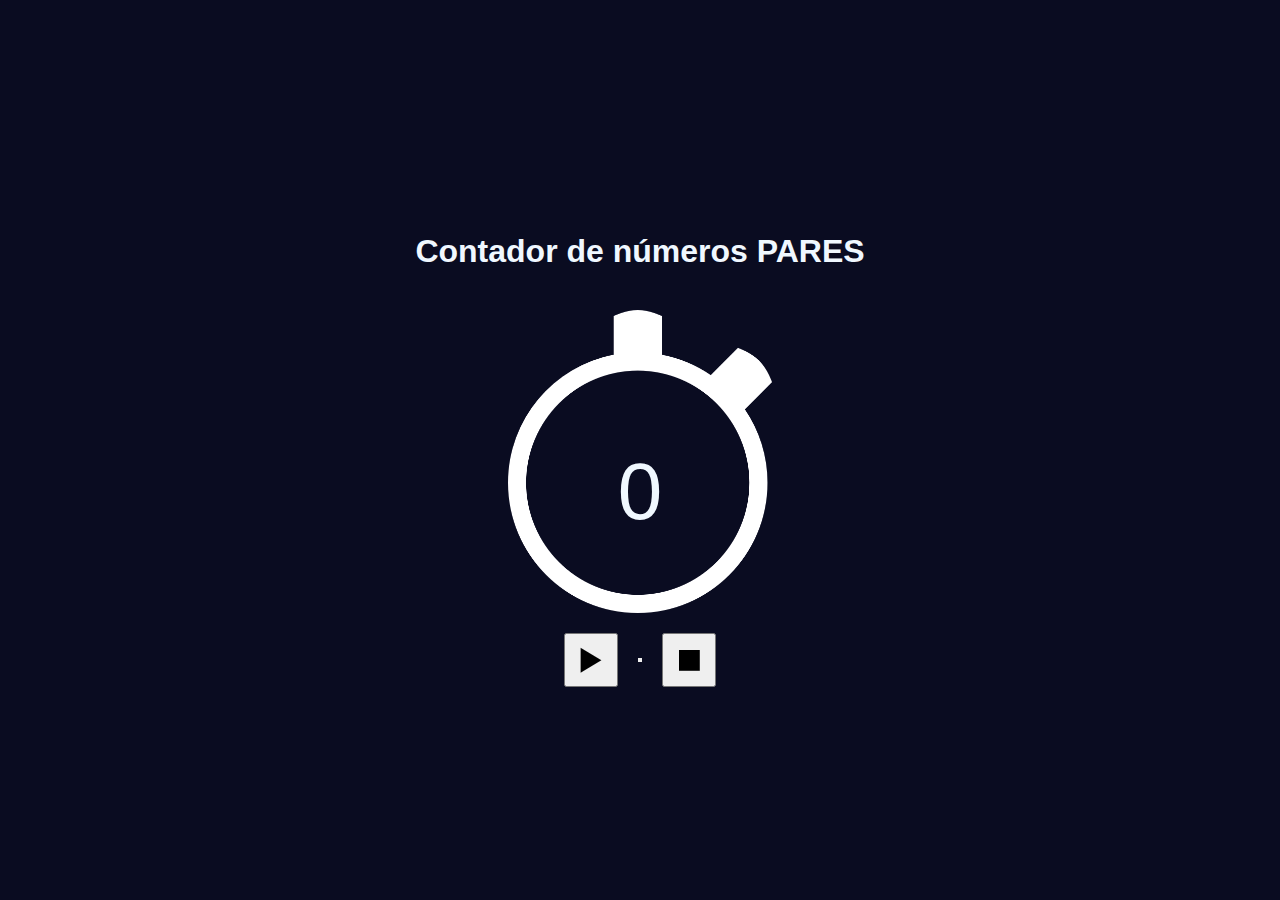
<file: Contagem50Pares/index.html>
<!DOCTYPE html>
<html lang="en">
<head>
  <meta charset="UTF-8">
  <meta http-equiv="X-UA-Compatible" content="IE=edge">
  <meta name="viewport" content="width=device-width, initial-scale=1.0">
  <title>Contador de Pares</title>
  <link rel="stylesheet" href="css/estilo.css">
  <link href='https://unpkg.com/boxicons@2.1.1/css/boxicons.min.css' rel='stylesheet'>
    
</head>

<body>  
    <main>
      <h1>Contador de números PARES</h1>
      <div class="cronometro">
        <img className="img" src="img/cronometro.png" />
        <span id="contador">0</span>
      </div>
      <div class="botoes">
        <button id="btnStart"><i class='bx bx-play' ></i></button>
        <button id="btnPause"><i class='bx bx-pause' style="display: none;"></i></button>
        <button id="btnClean"><i class='bx bx-stop' ></i></button>
      </div>
      <div class="positionNuns">
          <label id="numPares"></label>
          <div class="mostraNum"></div>  
          </div>
    </main>
    <script src="js/site.js"></script>
    
    <table class="numeros">
    </table>
  </body>
  </html>
</file>
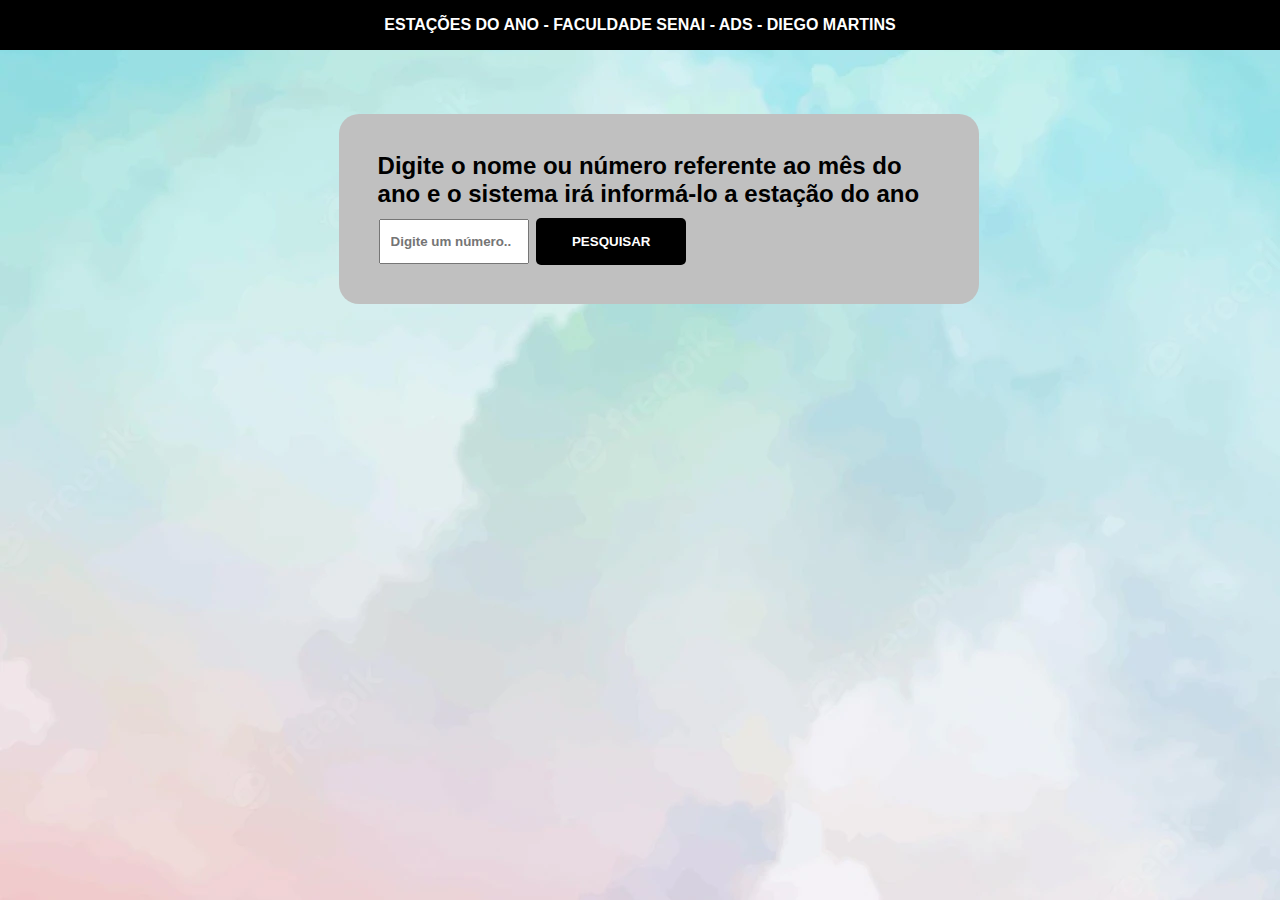
<file: EstacoesDoAno/index.html>
<!DOCTYPE html>
<html lang="pt-BR">
<head>
    <meta charset="UTF-8">
    <meta name="viewport" content="width=device-width, initial-scale=1.0">
    <meta http-equiv="X-UA-Compatible" content="ie=edge">
    <title>Estações do Ano</title>
    <link rel="stylesheet" href="css/estilo.css">
    <script src="js/site.js"></script>
</head>
<body> 
     <div class="container-fluid">
        <nav>
            <h3>Estações do Ano - Faculdade Senai - ADS - Diego Martins</h3>
        </nav>
        
        <div class="conteudo">
            <div class="text">
                <p>Digite o nome ou número referente ao mês do ano e o sistema irá informá-lo a estação do ano</p>
                <div class="input">
                        <input type="text" class="num" id="num" placeholder="Digite um número..">
                
                        <button type="submit" class="btn" onclick="mudaPosicao()">Pesquisar</button>  
                    </div>
                    <main>
                            <div class="estacoes">
                                    <img src="img/inverno.jpg" alt="Inverno" id="inverno" style="display: none;">
                                    <img src="img/outono.jpg" alt="Outono" id="outono" style="display: none;">
                                    <img src="img/primavera.jpg" alt="Primavera" id="primavera" style="display: none;"> 
                                    <img src="img/verao.jpg" alt="Verao" id="verao" style="display: none;">             
                                </div>
                    </main> 
                    <div id="opcao"></div>
            </div>
        </div>
    </div>
</div>        
</body> 
</html>
</file>
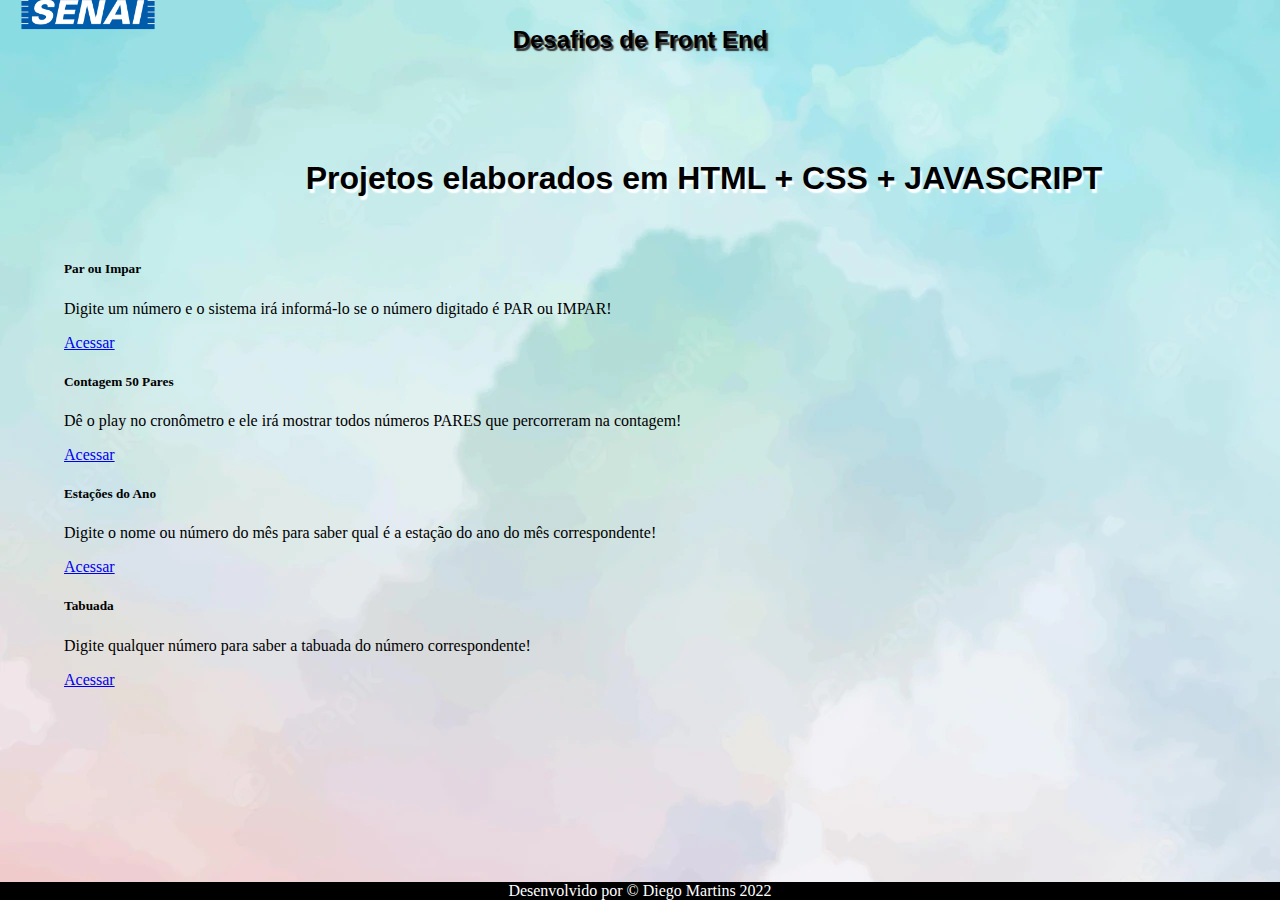
<file: PaginaInicial/index.html>
<!DOCTYPE html>
<html lang="pt-BR">
<head>
<meta charset="UTF-8">
<meta name="description" content="Dashboard">
<meta name="author" content="Diego Martins">
<meta name="viewport" content="width=device-width, initial-scale=1.0">
<title>Página de Desafios</title>
<link rel="stylesheet" type="text/css" href="css/styleindex.css">
<link href="https://cdn.jsdelivr.net/npm/bootstrap@5.2.0-beta1/dist/css/bootstrap.min.css" rel="stylesheet" integrity="sha384-0evHe/X+R7YkIZDRvuzKMRqM+OrBnVFBL6DOitfPri4tjfHxaWutUpFmBp4vmVor" crossorigin="anonymous">
<script src="https://cdn.jsdelivr.net/npm/bootstrap@5.2.0-beta1/dist/js/bootstrap.bundle.min.js" integrity="sha384-pprn3073KE6tl6bjs2QrFaJGz5/SUsLqktiwsUTF55Jfv3qYSDhgCecCxMW52nD2" crossorigin="anonymous"></script>

</head>
<body>
	<nav class="shadow-sm p-1 mb-5">
		<img alt="logo" src="imgs/logo.png">
		<h2 class="text-light fw-bold">Desafios de Front End</h2>
	</nav>

	<section>

			<h1 class="text-dark fw-bold">Projetos elaborados em HTML + CSS + JAVASCRIPT</h1>
		
		<div class="minicard">
			<div class="row">
			  <div class="col-sm-3">
			    <div class="card  card text-bg-dark mb-3">
			      <div class="card-body">
			        <h5 class="card-title">Par ou Impar</h5>
			        <p class="card-text">Digite um número e o sistema irá informá-lo se o número digitado é PAR ou IMPAR!</p>
			        <a href="../ParOuImpar/index.html" class="btn btn-primary fw-bold">Acessar</a>
			      </div>
			    </div>
			  </div>
			  <div class="col-sm-3">
			    <div class="card  card text-bg-dark mb-3">
			      <div class="card-body">
			        <h5 class="card-title">Contagem 50 Pares</h5>
			        <p class="card-text">Dê o play no cronômetro e ele irá mostrar todos números PARES que percorreram na contagem!</p>
			        <a href="../Contagem50Pares/index.html" class="btn btn-primary fw-bold">Acessar</a>
			      </div>
				</div>
			  </div>
			  <div class="col-sm-3">
			    <div class="card  card text-bg-dark mb-3">
			      <div class="card-body">
			        <h5 class="card-title">Estações do Ano</h5>
			        <p class="card-text">Digite o nome ou número do mês para saber qual é a estação do ano do mês correspondente!</p>
			        <a href="../EstacoesDoAno/index.html" class="btn btn-primary fw-bold">Acessar</a>
			      </div>
				</div>
			  </div>
			  <div class="col-sm-3">
			    <div class="card  card text-bg-dark mb-3">
			      <div class="card-body">
			        <h5 class="card-title">Tabuada</h5>
			        <p class="card-text">Digite qualquer número para saber a tabuada do número correspondente!</p>
			        <a href="../Tabuada/index.html" class="btn btn-primary fw-bold">Acessar</a>
			      </div>
				</div>
			  </div>
			</div>
		</div>
	</section>
</div>
	<footer> Desenvolvido por &copy; Diego Martins 2022 </footer>
	</div>
</body>
</file>
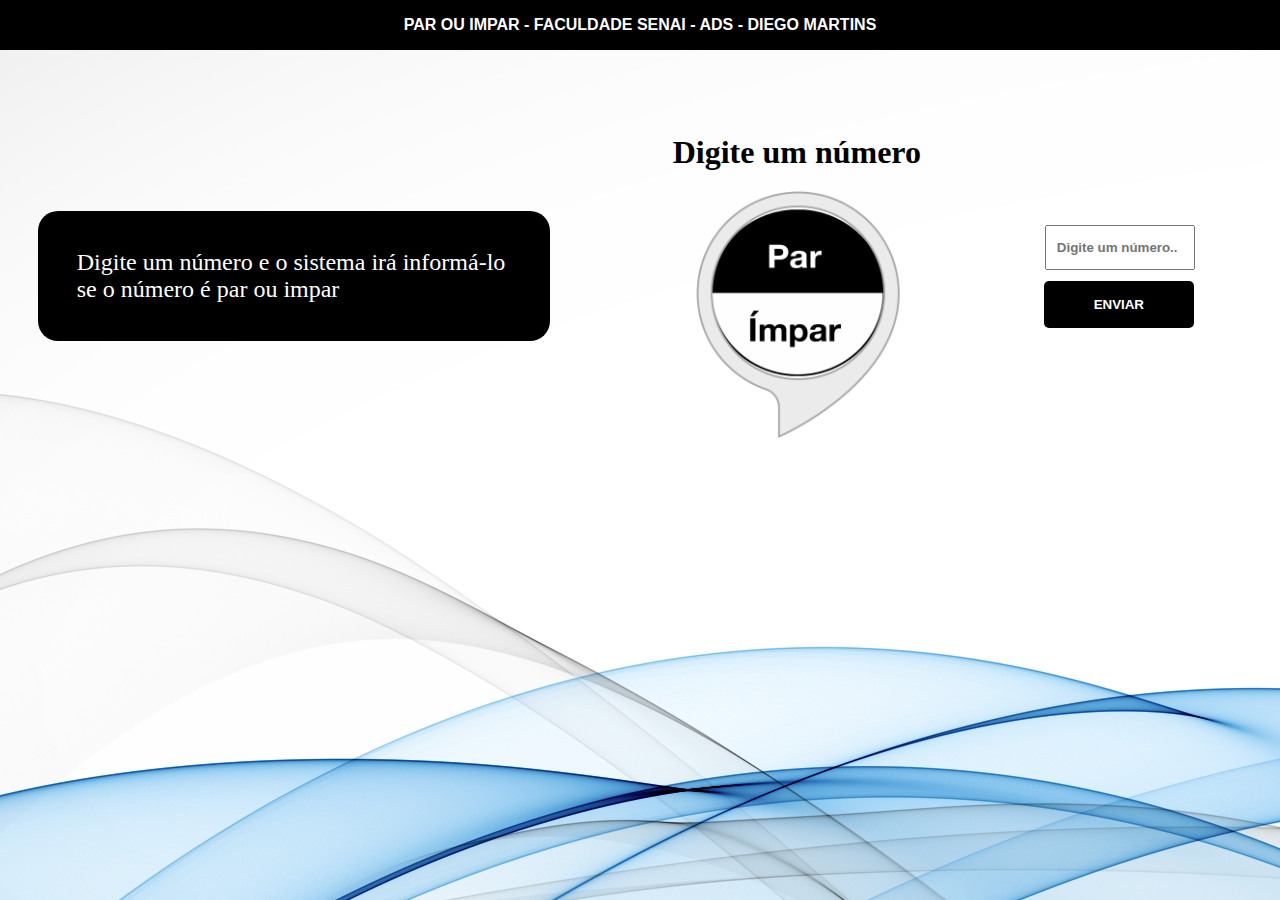
<file: ParOuImpar/index.html>
<!DOCTYPE html>
<html lang="pt-BR">
<head>
    <meta charset="UTF-8">
    <meta name="viewport" content="width=device-width, initial-scale=1.0">
    <meta http-equiv="X-UA-Compatible" content="ie=edge">
    <title>Par ou Impar</title>
    <link rel="stylesheet" href="css/estilo.css">
    <script src="js/site.js"></script>
</head>
<body>
    <div class="container-fluid">
        <nav>
            <h3>Par ou Impar - Faculdade Senai - ADS - Diego Martins</h3>
        </nav>
        <div class="conteudo">
            <div class="text">
                <p>Digite um número e o sistema irá informá-lo se o número é par ou impar</p>
            </div>
            <div class="parimpar">
                <h1>Digite um número</h1>
                <img src="img/parimpar.png" alt="Par ou Impar" id="parimpar" style="display: block;">
                <img src="img/impar.png" alt="Impar" id="impar" style="display: none;">
                <img src="img/par.png" alt="Par" id="par" style="display: none;">             
            </div>
        <div class="input">
            <input type="text" class="num" id="num" placeholder="Digite um número..">
    
            <button type="submit" class="btn" onclick="mudaPosicao()">Enviar</button>  
        </div>
        </div>
        </div>
    </div>
</body>
</html>
</file>
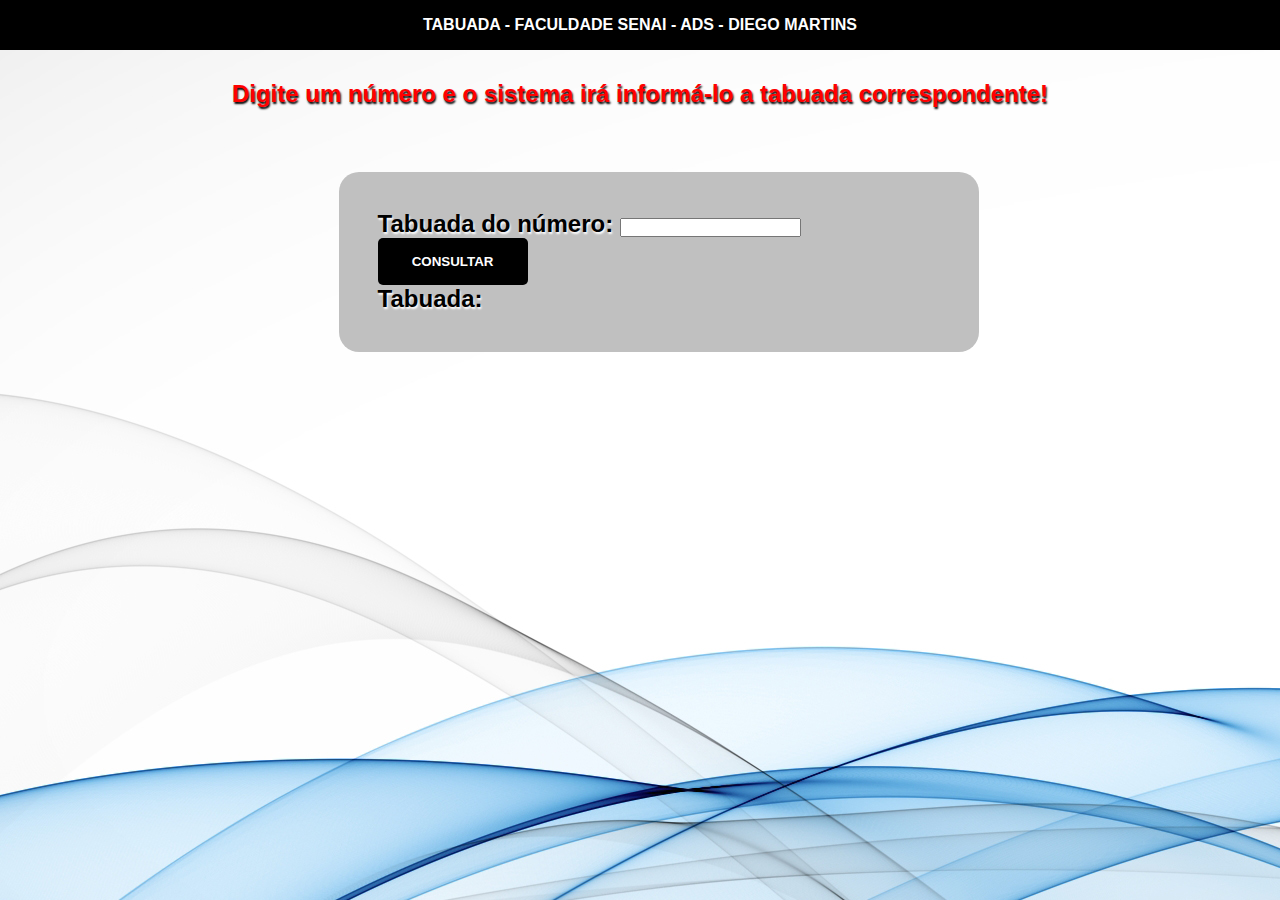
<file: Tabuada/index.html>
<!DOCTYPE html>
<html lang="pt-BR">
<head>
    <meta charset="UTF-8">
    <meta name="viewport" content="width=device-width, initial-scale=1.0">
    <meta http-equiv="X-UA-Compatible" content="ie=edge">
    <title>Tabuada</title>
    <link rel="stylesheet" href="css/estilo.css">
    <script src="js/site.js"></script>
  </head>
  <body>
        <div class="container-fluid">
                <nav>
                    <h3>Tabuada - Faculdade Senai - ADS - Diego Martins</h3>
                </nav>
                <p id="titulo">Digite um número e o sistema irá informá-lo a tabuada correspondente!</p>
                <div class="conteudo">
                    
                    <div class="text">                        
                        Tabuada do número: <input id="num" type="number">
                        <button onclick="tabuada()">Consultar</button>
                        <br>Tabuada:<br>
                      <div id='resposta' style='display:inline'></div>
                    </div>
 </body>
</html>
</html>
</file>
<file: Contagem50Pares/css/estilo.css>
* {
    margin: 0;
    padding: 0;
    box-sizing: border-box;
  }
  
  body {
    width: 100vw;
    height: 100vh;
    display: flex;
    align-items: center;
    justify-content: center;
    background: #0a0c21;
    color: aliceblue;
  }

  .mostraNum {
    display: flex;
    align-items: center;
    justify-content: center;

  }
  
  .cronometro {
    display: flex;
    align-items: center;
    justify-content: center;
  }

  .numeros {
    display: flex;
    align-items: center;
    justify-content: center;
    font-family: Arial, Helvetica, sans-serif;
  }

  h1 {
    margin: 40px;
    display: flex;
    align-items: center;
    justify-content: center;
    font-family: Arial, Helvetica, sans-serif;
  }

  #numPares {
    display: flex;
    align-items: center;
    justify-content: center;
    color: crimson;
    font-weight: bold;
    font-family: Arial, Helvetica, sans-serif;
  }
  
  span {
    position: absolute;
    font-size: 80px;
    margin-top: 60px;
    font-family: Arial, Helvetica, sans-serif;
  }
  
  img {
    width: 50%;
  }
  
  .botoes {
    display: flex;
    align-items: center;
    justify-content: center;
    margin: 20px;
  }
  
  button {
    cursor: pointer;
  }
  
  i {
    font-size: 50px;
  }
  
  #btnPause {
    margin: 20px 20px;
  }
  
  @media(max-width: 425px) {
    span {
      font-size: 60px;
      margin-top: 40px;
    }
  
    i {
      font-size: 40px;
    }
  }
</file>
<file: EstacoesDoAno/css/estilo.css>
*{
    margin: 0;
    padding: 0;
    box-sizing: border-box;
}

nav {
    width: 100%;
    height: 50px;
    display: flex;
    justify-content: center;
    align-items: center;
    color: #ffffff;
    text-transform: uppercase;
    font-weight: bold;
    background: rgb(0, 0, 0)
}

body {
    background-image: url(../img/bkg.jpg);
    background-repeat: no-repeat;
    width: 100%;
}

.conteudo {
    width: 100%;
    display: flex;
    justify-content: center;
    align-items: center;
    height: auto;
    margin-top: 5%;
}

h3 {
    font-size: 1rem;
    text-align: center;
    font-weight: bold;
    font-family: Arial, Helvetica, sans-serif;
}

h1 {

    margin: 20px;
}

.text {
    width: 50%;
    padding: 3%;
    font-size: 1.5rem;
    font-weight: bold;
    font-family: Arial, Helvetica, sans-serif;
    border-radius: 20px;
    background: #C0C0C0;
    color: #000000;
    margin-left: 3%;
}

#impar {
    width: 50%;
    display: flex;
    justify-content: center;
    align-items: center;
    flex-direction: column;
    text-align: center;
}

#verao, #outono, #inverno, #primavera {
    margin: 30px;
    width: 30%;
    display: flex;
    justify-content: center;
    align-items: center;
    text-align: center;
}

.input .btn {
    padding: 1rem;
    margin-top: 10px;
    border-radius: 5px;
    border: none;
    background: rgb(0, 0, 0);
    color: #ffffff;
    font-weight: 700;
    text-transform: uppercase;
    cursor: pointer;
    width: 150px;
    font-weight: bold;
    font-family: Arial, Helvetica, sans-serif;
}

.num {
    
    font-weight: 700;
    margin: 1px;
    width: 150px;
	padding: 13px 10px;
}

/*BREAKPOINT*/

@media (max-width:788px){
    .conteudo{
        flex-wrap: wrap-reverse;
        padding: 5%;
    }

    .text {
        width: 100%;
        margin-top: 5%;
        font-size: 0.9rem;
        text-align: 4%;
        margin-left: 0;
    }

    h3, h1 {
        font-size: 0.9rem;
    }

    #parimpar {
        width: 30%;
    }
}
</file>
<file: PaginaInicial/css/styleindex.css>
@charset "UTF-8";

body {
	margin: 0 auto;
	background-image: url(../imgs/bk2.jpg);
    width: 100%;
}


nav img {
	float: left;
	height: 150px;
	width: 150px;
	position: absolute; top : -7%; left : 1%;
}

footer{
    background-color: #000000;
	color: #fff;
	text-align: center;
	bottom: 0;
    position: fixed;
    width: 100%;

}

.sidebar {
	
	width: 20%;
	border: 3px solid #ddd;
	height: 600px;
	
}

.conteudo {
	display: flex;
	justify-content: center;
	align-items: flex-start;
}

h1 {
	text-shadow: 2px 4px 0.05em #fff;
	display: flex;
	justify-content: center;
	align-items: flex-start;
	font-family:'Franklin Gothic Medium', 'Arial Narrow', Arial, sans-serif;
	
}

h2 {
	font-family: 'Franklin Gothic Medium', 'Arial Narrow', Arial, sans-serif;
	padding: 6px;
	text-shadow: 2px 3px 0.05em #333;
	display: flex;
	justify-content: center;
	align-items: flex-start;
	
}

nav{
	width: 100%;
	height: 55px;
}

section {
	width: 100%;
	height: 500px;
	padding: 5%;
}

.minicard {
	margin-top: 5%;
}
</file>
<file: ParOuImpar/css/estilo.css>
*{
    margin: 0;
    padding: 0;
    box-sizing: border-box;
}

nav {
    width: 100%;
    height: 50px;
    display: flex;
    font-family: Arial, Helvetica, sans-serif;
    justify-content: center;
    align-items: center;
    color: #ffffff;
    text-transform: uppercase;
    font-weight: bold;
    background: rgb(0, 0, 0)

}

body {
    background-image: url(../img/bk2.jpg);
    background-repeat: no-repeat;
    width: 100%;
}

.conteudo {
    width: 100%;
    display: flex;
    justify-content: center;
    align-items: center;
    height: auto;
    margin-top: 5%;
}

h3 {
    font-size: 1rem;
    text-align: center;
}

h1 {

    margin: 20px;
}

.text {
    width: 50%;
    padding: 3%;
    font-size: 1.5rem;
    border-radius: 20px;
    background: rgb(0, 0, 0);
    color: #ffffff;
    margin-left: 3%;
}

.parimpar {
    width: 50%;
    display: flex;
    justify-content: center;
    align-items: center;
    flex-direction: column;
    text-align: center;
}

#impar {
    width: 50%;
    display: flex;
    justify-content: center;
    align-items: center;
    flex-direction: column;
    text-align: center;
}

#par {
    width: 50%;
    display: flex;
    justify-content: center;
    align-items: center;
    flex-direction: column;
    text-align: center;
}

.input .btn {
    padding: 1rem;
    margin-top: 10px;
    border-radius: 5px;
    border: none;
    background: rgb(0, 0, 0);
    color: #ffffff;
    font-weight: 700;
    text-transform: uppercase;
    cursor: pointer;
    width: 150px;
}

.num {
    
    font-weight: 700;
    margin: 1px;
    width: 150px;
	padding: 13px 10px;
}

#parimpar {
    cursor: pointer;
    width: 50%;
}

/*BREAKPOINT*/

@media (max-width:788px){
    .conteudo{
        flex-wrap: wrap-reverse;
        padding: 5%;
    }

    .text {
        width: 100%;
        margin-top: 5%;
        font-size: 0.9rem;
        text-align: 4%;
        margin-left: 0;
    }

    h3, h1 {
        font-size: 0.9rem;
    }

    .parimpar {
        width: 100%;
    }

    #parimpar {
        width: 30%;
    }
}
</file>
<file: Tabuada/css/estilo.css>
*{
    margin: 0;
    padding: 0;
    box-sizing: border-box;
}

nav {
    width: 100%;
    height: 50px;
    display: flex;
    justify-content: center;
    align-items: center;
    color: #ffffff;
    text-transform: uppercase;
    font-weight: bold;
    background: rgb(0, 0, 0)
}

body {
    background-image: url(../img/bk2.jpg);
    background-repeat: no-repeat;
    width: 100%;
}

.conteudo {
    width: 100%;
    display: flex;
    justify-content: center;
    align-items: center;
    height: auto;
    margin-top: 5%;
    
}

h3 {
    font-size: 1rem;
    text-align: center;
    font-family: Arial, Helvetica, sans-serif;
}


.text {
    width: 50%;
    padding: 3%;
    font-size: 1.5rem;
    border-radius: 20px;
    background: #c0c0c0;
    color: #000000;
    margin-left: 3%;
    font-family: Arial, Helvetica, sans-serif;
    font-weight: bold;
    color: #000000;
    text-shadow: 1px 2px 2px #ffffff;	
}

#titulo {
    margin: 30px;
    display: flex;
    justify-content: center;
    align-items: center;
    flex-direction: column;
    text-align: center;
    font-size: 1.5rem;
    text-align: center;
    font-weight: 800;
    font-family: Arial, Helvetica, sans-serif;
	color: #ff0000;
    text-shadow: 1px 2px 2px #000000;	
}

.input, button {
    padding: 1rem;
    border-radius: 5px;
    border: none;
    background: rgb(0, 0, 0);
    color: #ffffff;
    font-weight: 700;
    text-transform: uppercase;
    cursor: pointer;
    width: 150px;
}
</file>
